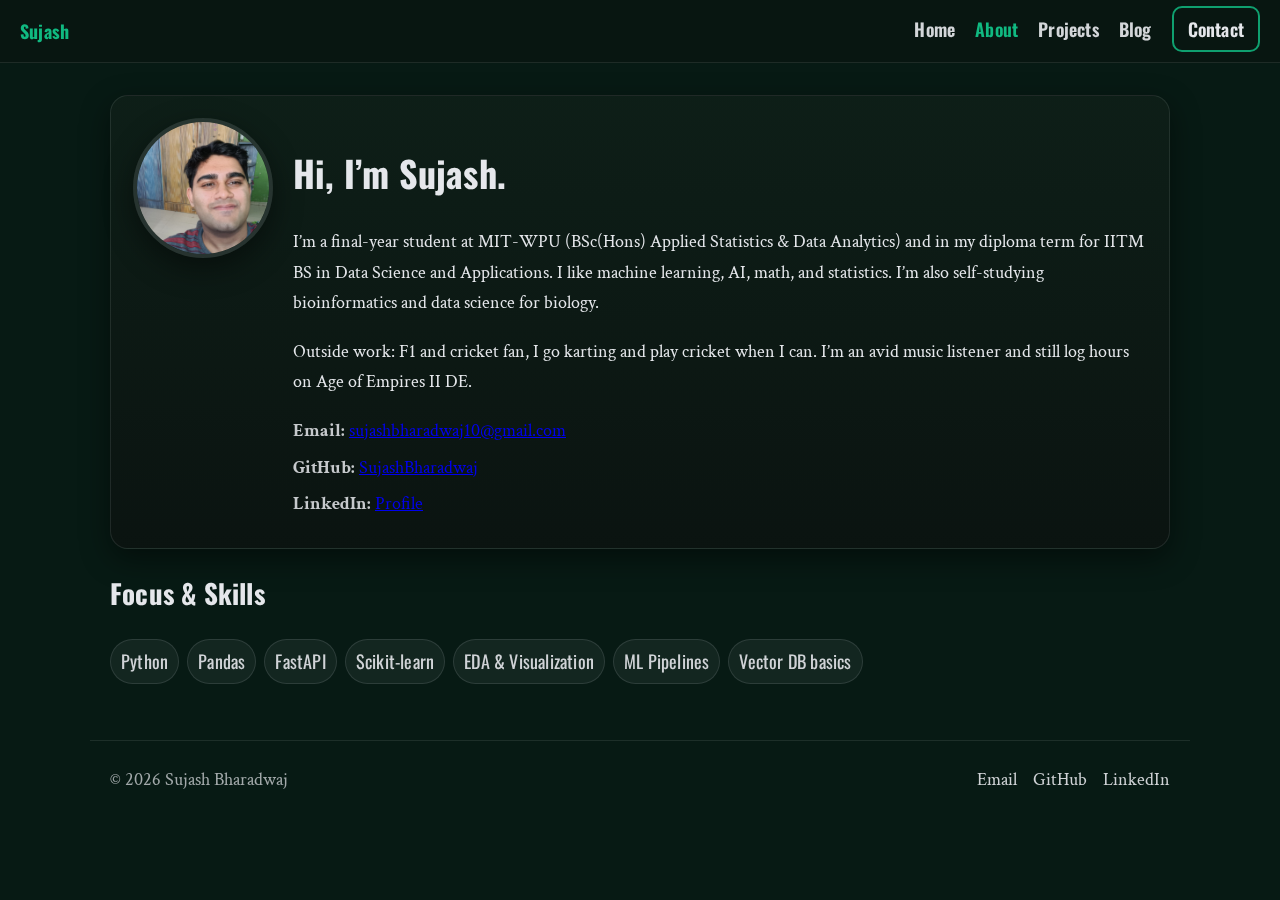
<file: streamlit_portfolio/about_static/index.html>
<!doctype html>
<html lang="en">
<head>
  <meta charset="utf-8" />
  <meta name="viewport" content="width=device-width,initial-scale=1" />
  <title>About - Sujash Bharadwaj</title>
  <link href="https://fonts.googleapis.com/css2?family=Inter:wght@400;600;800&display=swap" rel="stylesheet">
  <link rel="stylesheet" href="../assets/css/style.css" />
</head>
<body>
  <header class="site-header">
  <a class="logo" href="../homepage.html">Sujash</a>
  <nav class="nav">
  <a href="../homepage.html">Home</a>
  <a class="active" href="../about/">About</a>
  <a href="../projects/">Projects</a>
  <a href="../blog/">Blog</a>
  <a class="cta" href="mailto:sujashbharadwaj10@gmail.com">Contact</a>
</nav>
  </header>

  <main class="about">
    <div class="about-card">
      <img class="avatar" src="../assets/img/profile.png" alt="Sujash headshot" />
      <div>
        <h1>Hi, I’m Sujash.</h1>
        <p>
          I’m a final-year student at MIT-WPU (BSc(Hons) Applied Statistics & Data Analytics) and in my diploma term
          for IITM BS in Data Science and Applications. I like machine learning, AI, math, and statistics.
          I’m also self-studying bioinformatics and data science for biology.
        </p>
        <p>
          Outside work: F1 and cricket fan, I go karting and play cricket when I can.
          I’m an avid music listener and still log hours on Age of Empires II DE.
        </p>
        <ul class="quick">
          <li><strong>Email:</strong> <a href="mailto:sujashbharadwaj10@gmail.com">sujashbharadwaj10@gmail.com</a></li>
          <li><strong>GitHub:</strong> <a href="https://github.com/SujashBharadwaj" target="_blank" rel="noopener">SujashBharadwaj</a></li>
          <li><strong>LinkedIn:</strong> <a href="https://www.linkedin.com/in/sujash-bharadwaj-14752827a/" target="_blank" rel="noopener">Profile</a></li>
        </ul>
      </div>
    </div>

    <section>
      <h2>Focus & Skills</h2>
      <div class="pill-row">
        <span class="pill">Python</span><span class="pill">Pandas</span><span class="pill">FastAPI</span>
        <span class="pill">Scikit-learn</span><span class="pill">EDA & Visualization</span>
        <span class="pill">ML Pipelines</span><span class="pill">Vector DB basics</span>
      </div>
    </section>
  </main>

  <footer class="site-footer">
    <div>© <span id="y"></span> Sujash Bharadwaj</div>
    <div class="links">
      <a href="mailto:sujashbharadwaj10@gmail.com">Email</a>
      <a href="https://github.com/SujashBharadwaj" target="_blank" rel="noopener">GitHub</a>
      <a href="https://www.linkedin.com/in/sujash-bharadwaj-14752827a/" target="_blank" rel="noopener">LinkedIn</a>
    </div>
  </footer>

  <script src="../assets/js/main.js"></script>
</body>
</html>
</file>
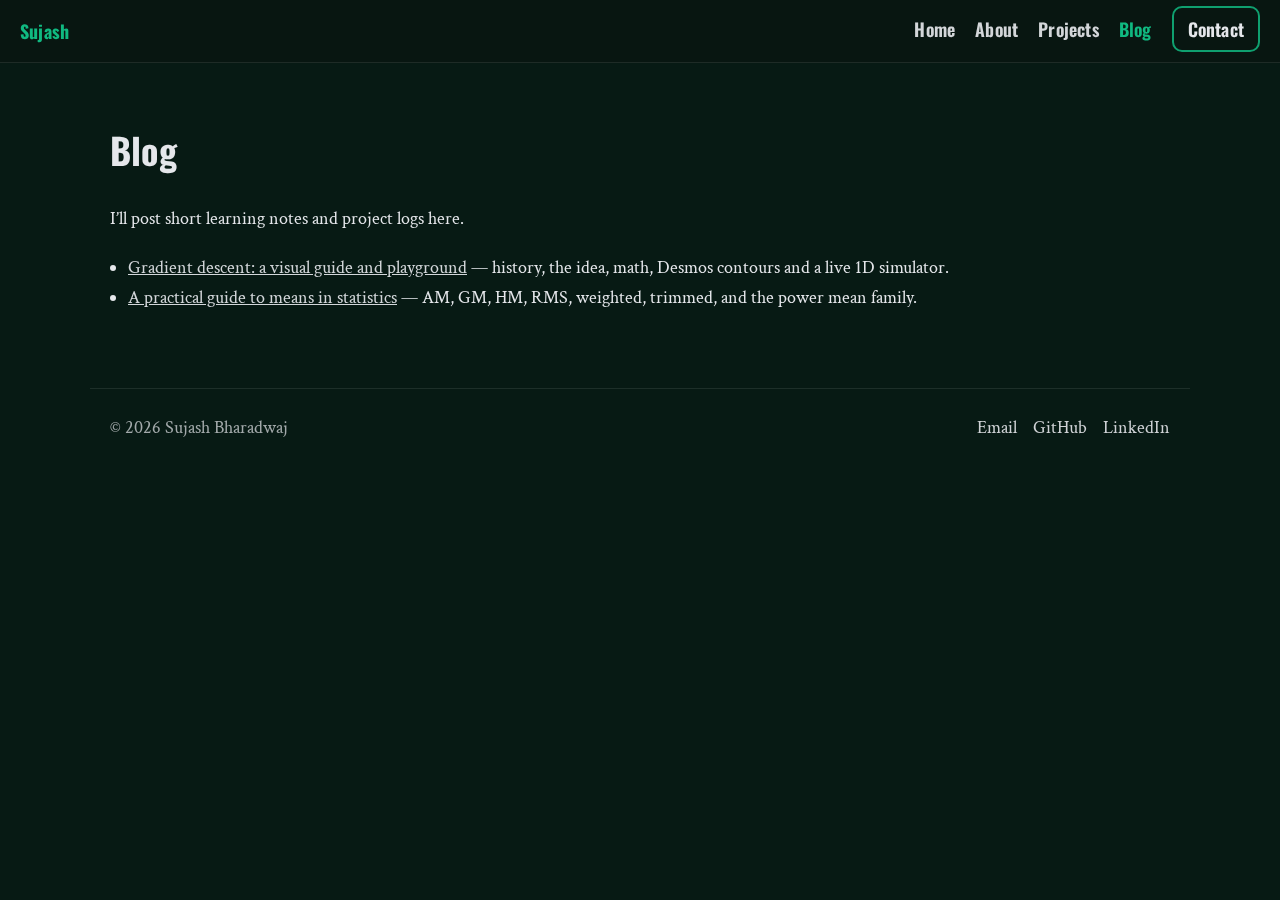
<file: streamlit_portfolio/blog_static/index.html>
<!doctype html>
<html lang="en">
<head>
  <meta charset="utf-8" />
  <meta name="viewport" content="width=device-width,initial-scale=1" />
  <title>Blog — Sujash</title>
  <link href="https://fonts.googleapis.com/css2?family=Inter:wght@400;600;800&display=swap" rel="stylesheet">
  <link rel="stylesheet" href="../assets/css/style.css" />
</head>
<body>
  <header class="site-header">
    <a class="logo" href="../homepage.html">Sujash</a>
    <nav class="nav">
      <a href="../homepage.html">Home</a>
      <a href="../about/">About</a>
      <a href="../projects/">Projects</a>
      <a class="active" href="../blog/">Blog</a>
      <a class="cta" href="mailto:sujashbharadwaj10@gmail.com">Contact</a>
    </nav>
  </header>

  <main class="blog">
    <h1>Blog</h1>
    <p>I’ll post short learning notes and project logs here.</p>
    <ul class="post-list">
      <li>
        <a href="gradient-descent.html">Gradient descent: a visual guide and playground</a>
        — history, the idea, math, Desmos contours and a live 1D simulator.
      </li>
      <li>
        <a href="means-guide.html">A practical guide to means in statistics</a>
        — AM, GM, HM, RMS, weighted, trimmed, and the power mean family.
      </li>
    </ul>
  </main>

  <footer class="site-footer">
    <div>© <span id="y"></span> Sujash Bharadwaj</div>
    <div class="links">
      <a href="mailto:sujashbharadwaj10@gmail.com">Email</a>
      <a href="https://github.com/SujashBharadwaj" target="_blank" rel="noopener">GitHub</a>
      <a href="https://www.linkedin.com/in/sujash-bharadwaj-14752827a/" target="_blank" rel="noopener">LinkedIn</a>
    </div>
  </footer>

  <script src="../assets/js/main.js"></script>
</body>
</html>
</file>
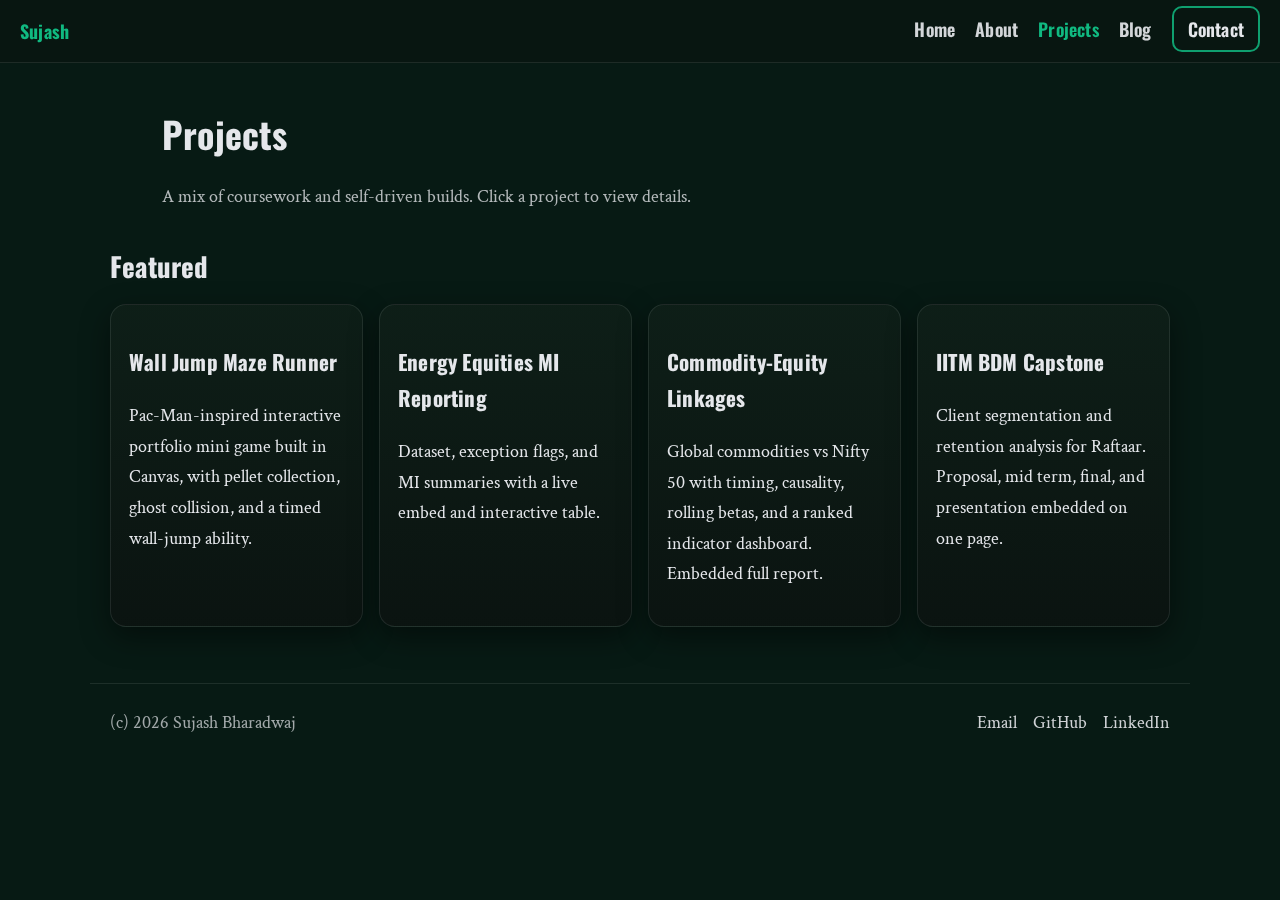
<file: streamlit_portfolio/projects_static/index.html>
<!doctype html>
<html lang="en">
<head>
  <meta charset="utf-8" />
  <meta name="viewport" content="width=device-width,initial-scale=1" />
  <title>Projects - Sujash</title>
  <link href="https://fonts.googleapis.com/css2?family=Inter:wght@400;600;800&display=swap" rel="stylesheet">
  <link rel="stylesheet" href="../assets/css/style.css" />
  <style>
    .projects-hero{max-width:980px;margin:0 auto;padding:8px 12px}
    .projects-hero h1{margin:0}
  </style>
</head>
<body>
  <header class="site-header">
    <a class="logo" href="../homepage.html">Sujash</a>
    <nav class="nav">
      <a href="../homepage.html">Home</a>
      <a href="../about/">About</a>
      <a class="active" href="./">Projects</a>
      <a href="../blog/">Blog</a>
      <a class="cta" href="mailto:sujashbharadwaj10@gmail.com">Contact</a>
    </nav>
  </header>

  <main>
    <section class="projects-hero">
      <h1>Projects</h1>
      <p class="lede">A mix of coursework and self-driven builds. Click a project to view details.</p>
    </section>

    <section class="tiles">
      <h2>Featured</h2>
      <div class="grid">
        <!-- Wall Jump Maze -->
        <a class="tile link" href="wall-jump-maze/">
          <h3>Wall Jump Maze Runner</h3>
          <p>Pac-Man-inspired interactive portfolio mini game built in Canvas, with pellet collection, ghost collision, and a timed wall-jump ability.</p>
        </a>
        <!-- Energy-Equity ------------>
        <a class="tile link" href="EnergyEquitiesMI/">
          <h3>Energy Equities MI Reporting</h3>
          <p>Dataset, exception flags, and MI summaries with a live embed and interactive table.</p>
        </a>
        <!-- Commodity-Equity Linkages -->
        <a class="tile link" href="commodity-equity-linkages/">
          <h3>Commodity-Equity Linkages</h3>
          <p>Global commodities vs Nifty 50 with timing, causality, rolling betas, and a ranked indicator dashboard. Embedded full report.</p>
        </a>
        <!-- IITM BDM Capstone -->
        <a class="tile link" href="BDMcapstone/">
          <h3>IITM BDM Capstone</h3>
          <p>Client segmentation and retention analysis for Raftaar. Proposal, mid term, final, and presentation embedded on one page.</p>
        </a>

        <!-- Add more projects later by duplicating a card like this -->
        <!--
        <a class="tile link" href="YourNextProject/">
          <h3>Your Next Project</h3>
          <p>One-line what it is and what you did.</p>
        </a>
        -->
      </div>
    </section>
  </main>

  <footer class="site-footer">
    <div>(c) <span id="y"></span> Sujash Bharadwaj</div>
    <div class="links">
      <a href="mailto:sujashbharadwaj10@gmail.com">Email</a>
      <a href="https://github.com/SujashBharadwaj" target="_blank" rel="noopener">GitHub</a>
      <a href="https://www.linkedin.com/in/sujash-bharadwaj-14752827a/" target="_blank" rel="noopener">LinkedIn</a>
    </div>
  </footer>

  <script src="../assets/js/main.js"></script>
</body>
</html>
</file>
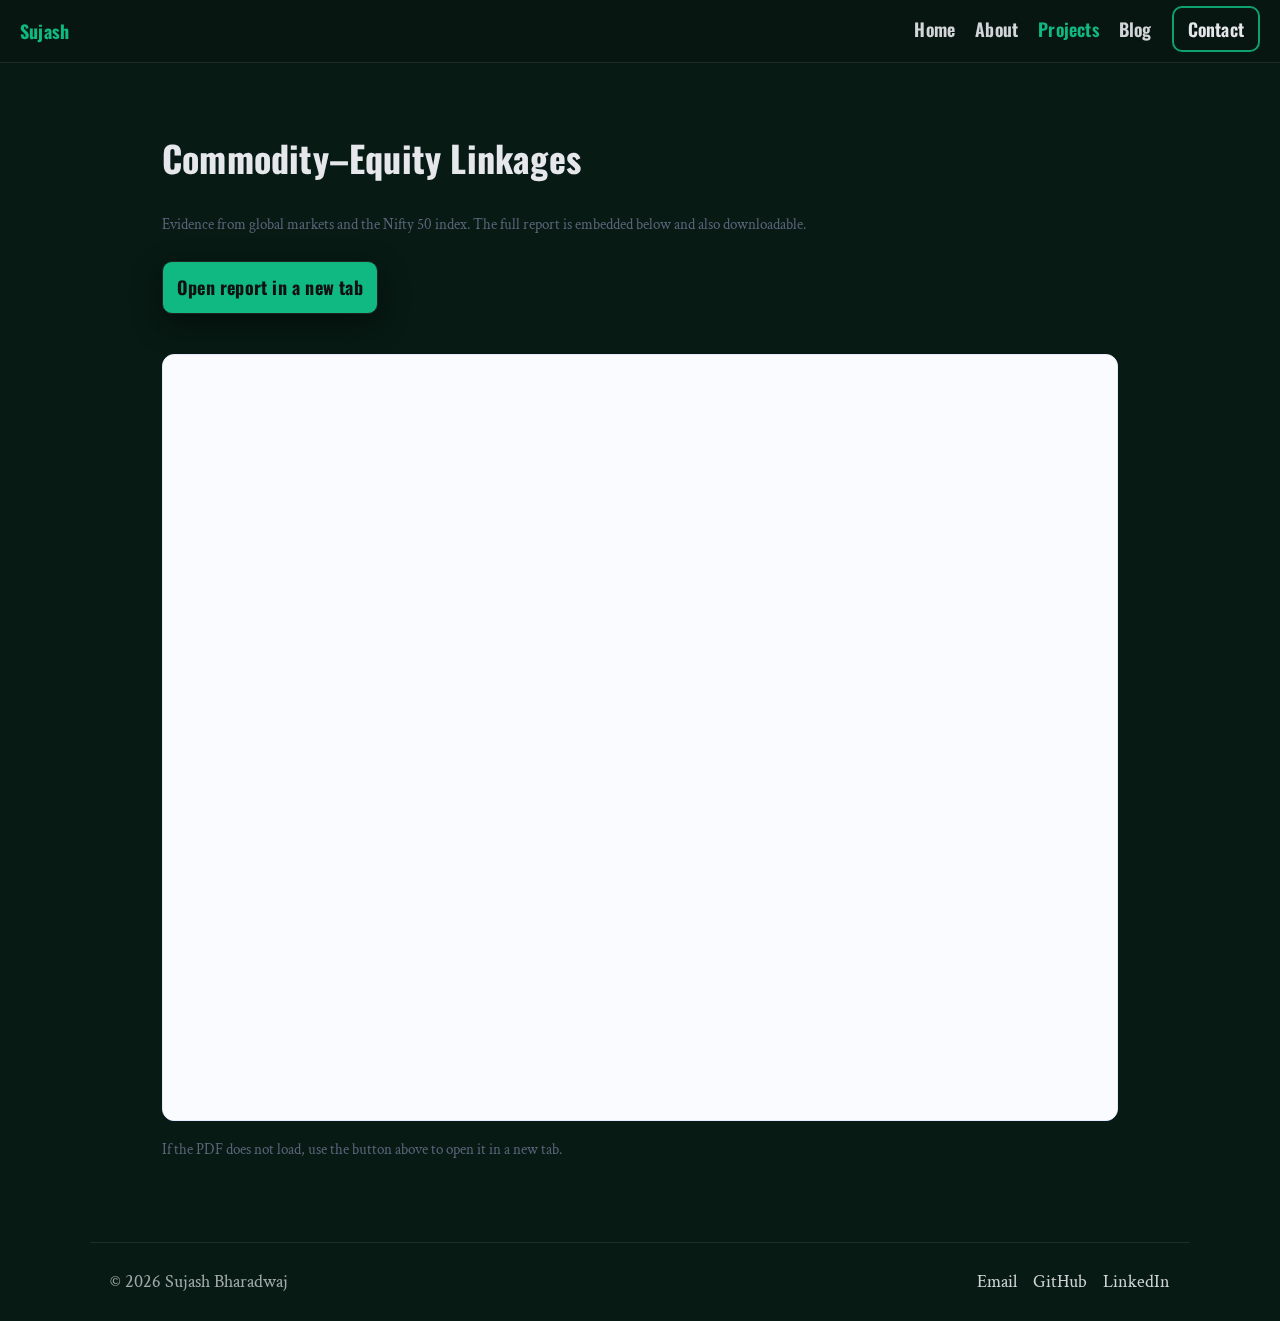
<file: streamlit_portfolio/projects_static/commodity-equity-linkages/index.html>
<!doctype html>
<html lang="en">
<head>
  <meta charset="utf-8" />
  <meta name="viewport" content="width=device-width,initial-scale=1" />
  <title>Commodity–Equity Linkages — Project</title>
  <link href="https://fonts.googleapis.com/css2?family=Inter:wght@400;600;800&display=swap" rel="stylesheet">
  <link rel="stylesheet" href="../../assets/css/style.css" />
  <style>
    .wrap{max-width:980px;margin:0 auto;padding:8px 12px}
    .soft{color:#5b647a;font-size:.95rem}
    .viewer-wrap{margin:16px 0;background:#fff;border:1px solid #e6e9ff;border-radius:12px;overflow:hidden}
    .viewer{width:100%;height:min(85vh,1000px);border:0;display:block;background:#fafbff}
    .btn{display:inline-block;padding:10px 14px;border:1px solid #222;border-radius:10px;text-decoration:none;color:#111;margin:8px 0}
  </style>
</head>
<body>
  <header class="site-header">
    <a class="logo" href="../../homepage.html">Sujash</a>
    <nav class="nav">
      <a href="../../homepage.html">Home</a>
      <a href="../../about/">About</a>
      <a class="active" href="../">Projects</a>
      <a href="../../blog/">Blog</a>
      <a class="cta" href="mailto:sujashbharadwaj10@gmail.com">Contact</a>
    </nav>
  </header>

  <main>
    <section class="wrap">
      <h1>Commodity–Equity Linkages</h1>
      <p class="soft">Evidence from global markets and the Nifty 50 index. The full report is embedded below and also downloadable.</p>
      <a class="btn" href="final_report.pdf" target="_blank" rel="noopener">Open report in a new tab</a>
    </section>

    <section class="wrap">
      <div class="viewer-wrap">
        <!-- PDF lives in the same folder -->
        <iframe class="viewer" src="final_report.pdf#view=FitH&toolbar=1" title="Commodity–Equity report PDF"></iframe>
      </div>
      <p class="soft">If the PDF does not load, use the button above to open it in a new tab.</p>
    </section>
  </main>

  <footer class="site-footer">
    <div>© <span id="y"></span> Sujash Bharadwaj</div>
    <div class="links">
      <a href="mailto:sujashbharadwaj10@gmail.com">Email</a>
      <a href="https://github.com/SujashBharadwaj" target="_blank" rel="noopener">GitHub</a>
      <a href="https://www.linkedin.com/in/sujash-bharadwaj-14752827a/" target="_blank" rel="noopener">LinkedIn</a>
    </div>
  </footer>

  <script src="../../assets/js/main.js"></script>
</body>
</html>
</file>
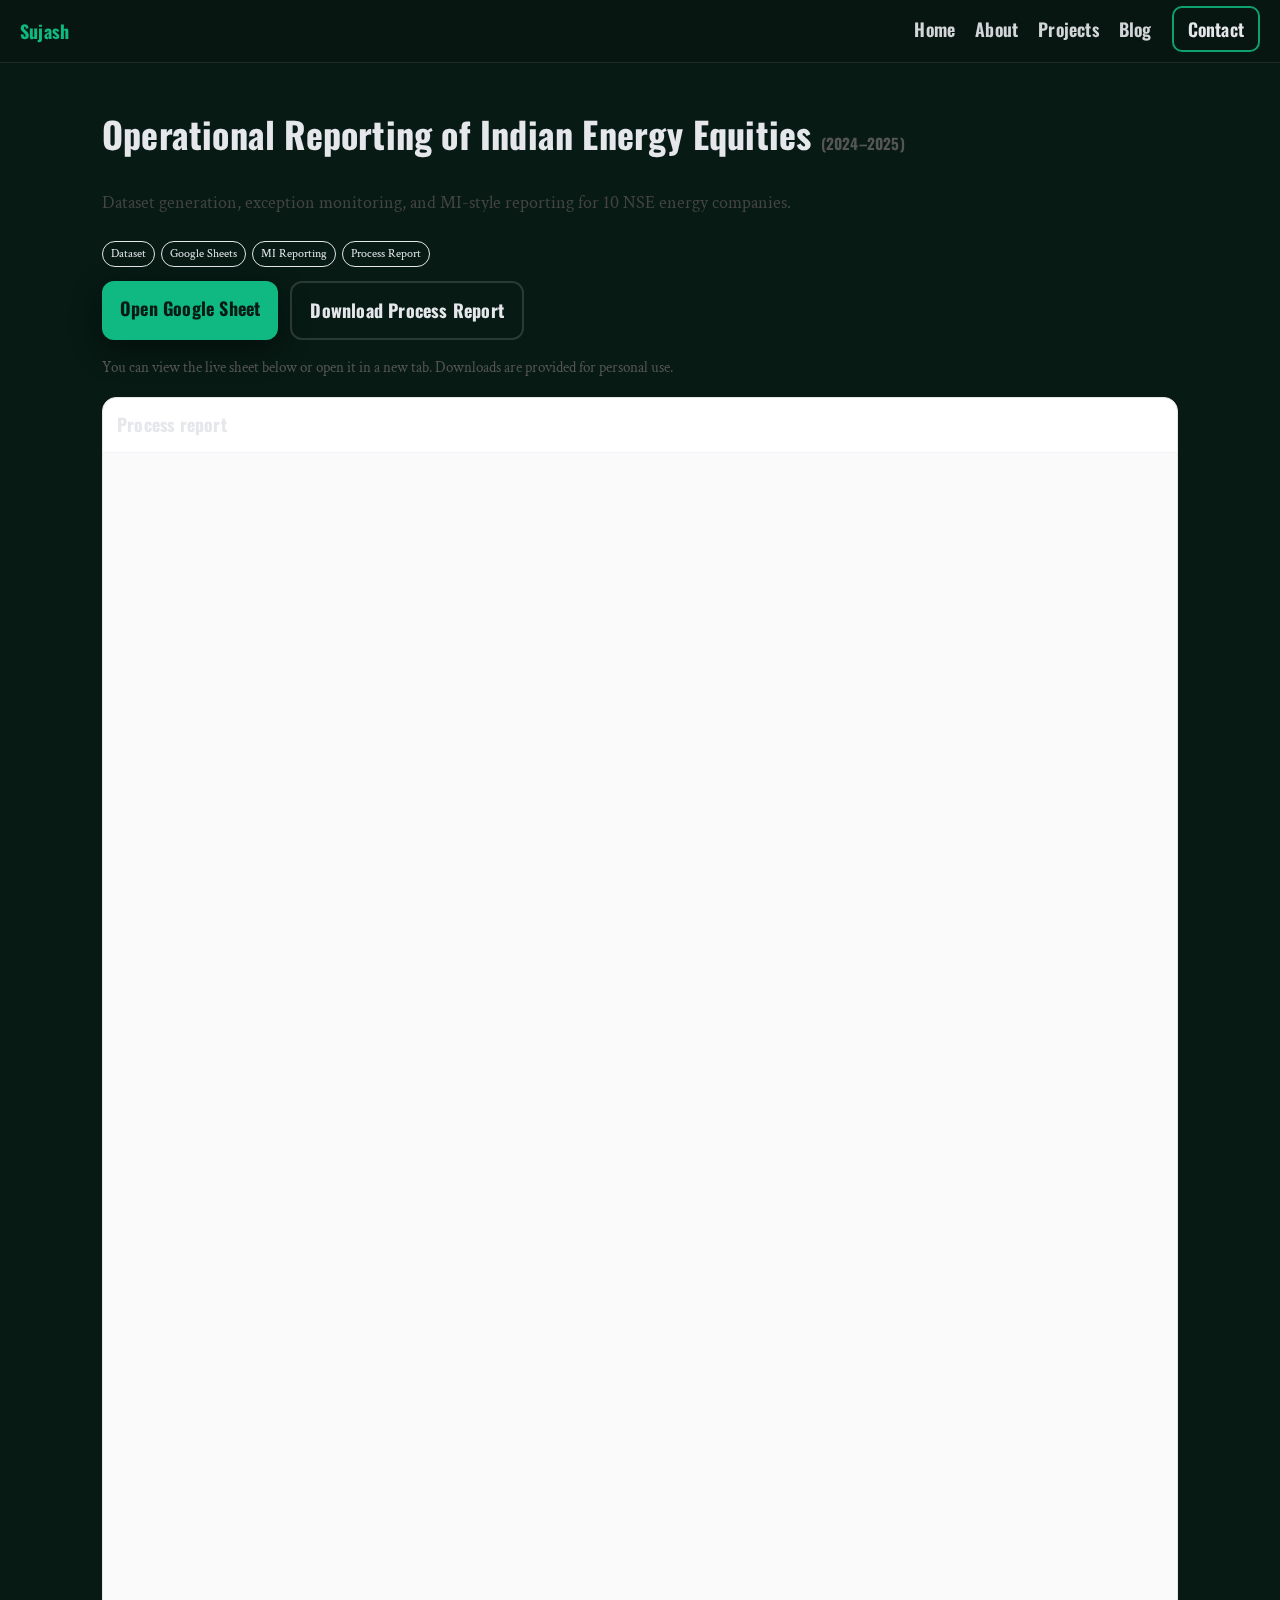
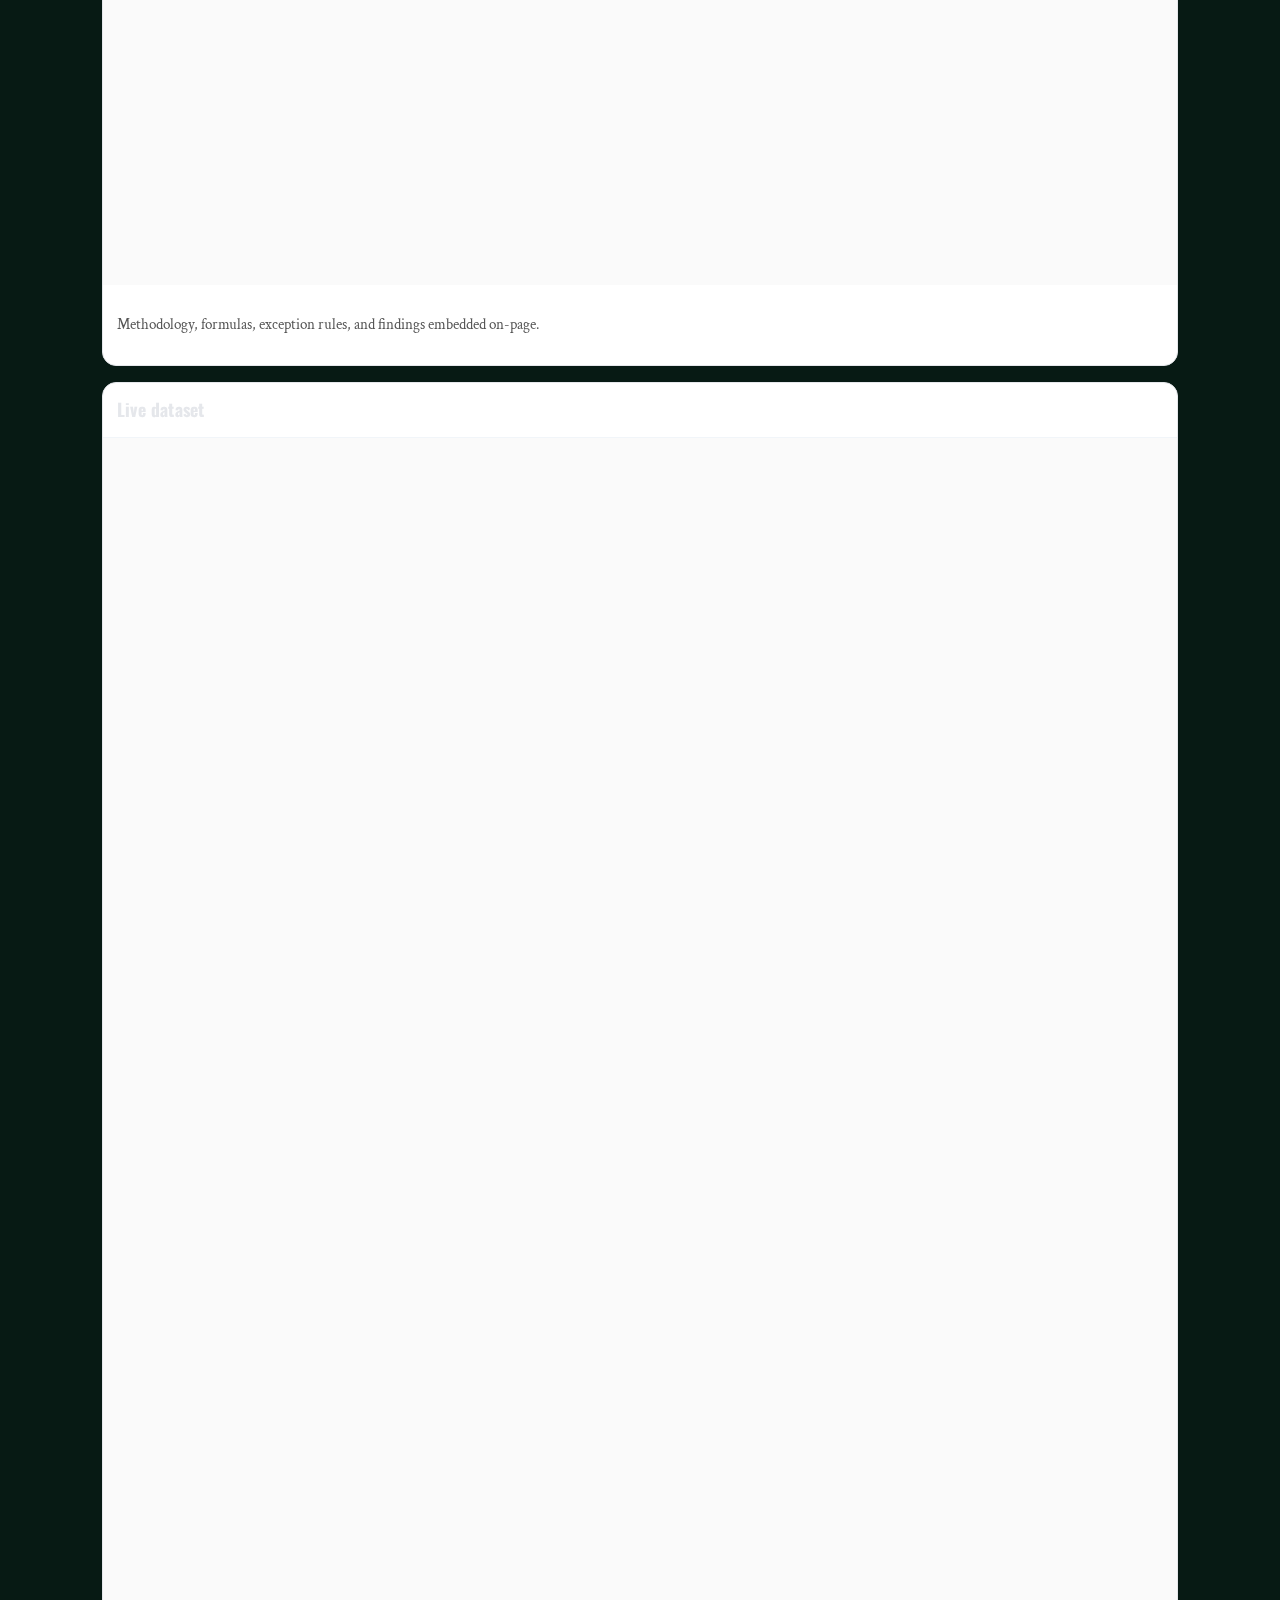
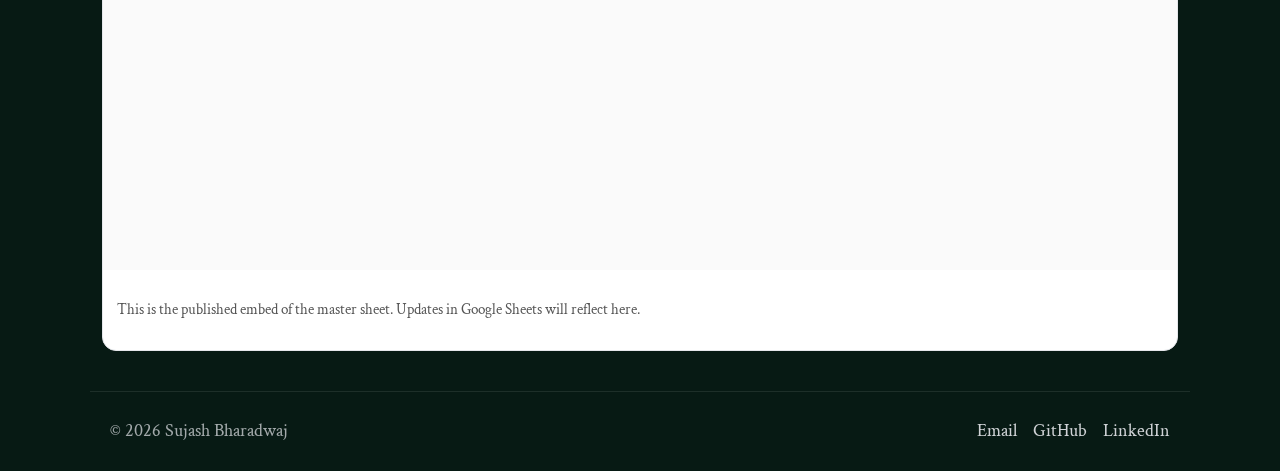
<file: streamlit_portfolio/projects_static/EnergyEquitiesMI/index.html>
<!doctype html>
<html lang="en">
<head>
  <meta charset="utf-8" />
  <meta name="viewport" content="width=device-width,initial-scale=1" />
  <title>Energy Equities MI Reporting (2024–2025) - Sujash</title>
  <link href="https://fonts.googleapis.com/css2?family=Inter:wght@400;600;800&display=swap" rel="stylesheet">
  <link rel="stylesheet" href="../../assets/css/style.css" />
  <style>
    .page{max-width:1100px;margin:0 auto;padding:16px 12px}
    .lede{color:#444;margin-top:8px}
    .btnrow{display:flex;gap:12px;flex-wrap:wrap;margin:14px 0}
    .note{color:#555;font-size:.95rem}
    .card{border:1px solid #e5e7eb;border-radius:14px;overflow:hidden;background:#fff;margin-top:16px}
    .card h2{font-size:1.1rem;margin:0;padding:12px 14px;border-bottom:1px solid #f1f5f9}
    .card .body{padding:12px 14px}
    .embed{position:relative;aspect-ratio:3/4;background:#fafafa}
    .embed iframe{position:absolute;inset:0;width:100%;height:100%;border:0}
    .tags .tag{display:inline-block;padding:2px 8px;border:1px solid #e5e7eb;border-radius:999px;font-size:12px;margin-right:6px}
  </style>
</head>
<body>
  <header class="site-header">
    <a class="logo" href="../../homepage.html">Sujash</a>
    <nav class="nav">
      <a href="../../homepage.html">Home</a>
      <a href="../../about/">About</a>
      <a href="../">Projects</a>
      <a href="../../blog/">Blog</a>
      <a class="cta" href="mailto:sujashbharadwaj10@gmail.com">Contact</a>
    </nav>
  </header>

  <main class="page">
    <h1>Operational Reporting of Indian Energy Equities <span class="note">(2024–2025)</span></h1>
    <p class="lede">Dataset generation, exception monitoring, and MI-style reporting for 10 NSE energy companies.</p>
    <div class="tags">
      <span class="tag">Dataset</span><span class="tag">Google Sheets</span><span class="tag">MI Reporting</span><span class="tag">Process Report</span>
    </div>

    <!-- top buttons -->
    <div class="btnrow">
      <!-- opens the actual Google Sheet in a new tab -->
      <a class="btn" href="https://docs.google.com/spreadsheets/d/1M6gXq5Dq1Al95RO6OqCx3ZyLTTeW2uLR7vi1UGiqBWk/edit?usp=sharing" target="_blank" rel="noopener">Open Google Sheet</a>
      <!-- optional: keep a CSV download if you want -->
      <!-- <a class="btn ghost" href="./data/master.csv" download>Download CSV</a> -->
      <a class="btn ghost" href="./Process_Report.pdf" download>Download Process Report</a>
    </div>
    <p class="note">You can view the live sheet below or open it in a new tab. Downloads are provided for personal use.</p>

    <!-- card 1: process report embedded -->
    <section class="card">
      <h2>Process report</h2>
      <div class="embed">
        <iframe src="./Process_Report.pdf" title="Process Report PDF"></iframe>
      </div>
      <div class="body">
        <p class="note">Methodology, formulas, exception rules, and findings embedded on-page.</p>
      </div>
    </section>

    <!-- card 2: live dataset embedded -->
    <section class="card">
      <h2>Live dataset</h2>
      <div class="embed">
        <!-- use the Publish to web → Embed URL, not the edit URL -->
        <iframe src="https://docs.google.com/spreadsheets/d/1M6gXq5Dq1Al95RO6OqCx3ZyLTTeW2uLR7vi1UGiqBWk/edit?usp=sharing" title="Live Google Sheet"></iframe>
      </div>
      <div class="body">
        <p class="note">This is the published embed of the master sheet. Updates in Google Sheets will reflect here.</p>
      </div>
    </section>
  </main>

  <footer class="site-footer">
    <div>© <span id="y"></span> Sujash Bharadwaj</div>
    <div class="links">
      <a href="mailto:sujashbharadwaj10@gmail.com">Email</a>
      <a href="https://github.com/SujashBharadwaj" target="_blank" rel="noopener">GitHub</a>
      <a href="https://www.linkedin.com/in/sujash-bharadwaj-14752827a/" target="_blank" rel="noopener">LinkedIn</a>
    </div>
  </footer>

  <script>document.getElementById('y').textContent = new Date().getFullYear();</script>
</body>
</html>
</file>
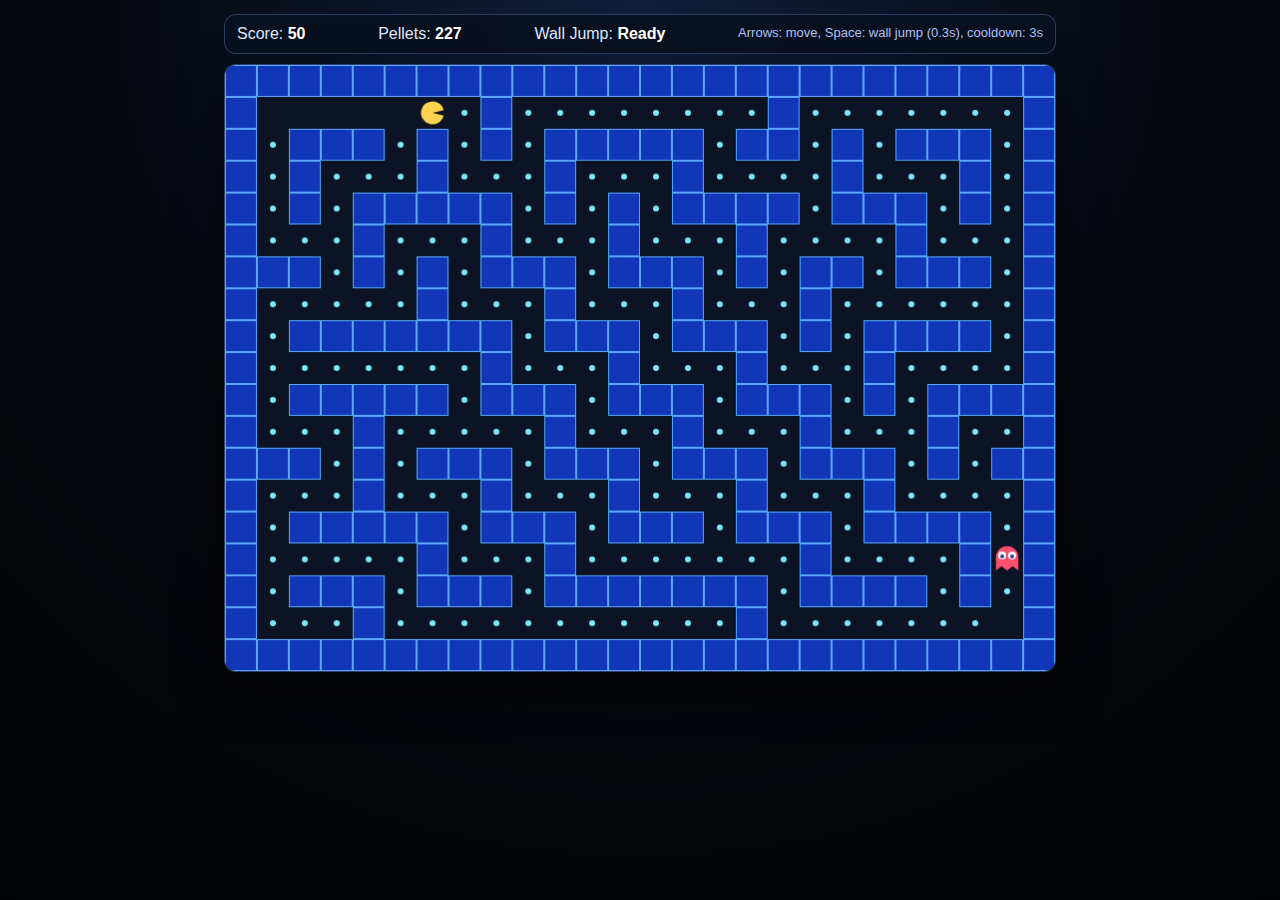
<file: streamlit_portfolio/projects_static/wall-jump-maze/index.html>
﻿<!doctype html>
<html lang="en">
<head>
  <meta charset="utf-8" />
  <meta name="viewport" content="width=device-width, initial-scale=1" />
  <title>Wall Jump Maze Runner</title>
  <style>
    :root {
      --bg: #05070d;
      --panel: #0a1020;
      --wall: #1236b8;
      --wall-edge: #5aa8ff;
      --path: #0b1324;
      --pellet: #7ee8ff;
      --player: #ffd34d;
      --ghost: #ff4f6d;
      --text: #dce8ff;
      --ok: #3ad184;
      --warn: #ffcd57;
    }

    * { box-sizing: border-box; }
    html, body {
      margin: 0;
      background: radial-gradient(circle at top, #101f3d 0%, var(--bg) 50%, #020306 100%);
      color: var(--text);
      font-family: Segoe UI, Tahoma, sans-serif;
      height: 100%;
    }

    .wrap {
      max-width: 860px;
      margin: 0 auto;
      padding: 14px;
    }

    .hud {
      display: flex;
      justify-content: space-between;
      gap: 12px;
      padding: 10px 12px;
      background: rgba(10, 16, 32, 0.92);
      border: 1px solid rgba(120, 170, 255, 0.3);
      border-radius: 12px;
      margin-bottom: 10px;
      flex-wrap: wrap;
    }

    .hud strong { color: #ffffff; }
    .hint { color: #adc2f3; font-size: 13px; }
    .status-ok { color: var(--ok); }
    .status-warn { color: var(--warn); }
    .status-bad { color: var(--ghost); }

    canvas {
      display: block;
      width: 100%;
      max-width: 832px;
      aspect-ratio: 26 / 19;
      margin: 0 auto;
      border-radius: 12px;
      border: 1px solid rgba(120, 170, 255, 0.35);
      box-shadow: 0 16px 45px rgba(0, 0, 0, 0.5);
      background: #050915;
    }

    .message {
      text-align: center;
      margin-top: 8px;
      min-height: 24px;
      font-weight: 600;
    }
  </style>
</head>
<body>
  <div class="wrap">
    <div class="hud">
      <div>Score: <strong id="score">0</strong></div>
      <div>Pellets: <strong id="pellets">0</strong></div>
      <div>Wall Jump: <strong id="jumpState" class="status-ok">Ready</strong></div>
      <div class="hint">Arrows: move, Space: wall jump (0.3s), cooldown: 3s</div>
    </div>
    <canvas id="game" width="832" height="608" aria-label="Wall Jump Maze game canvas"></canvas>
    <div id="message" class="message"></div>
  </div>

  <script>
    const TILE = 32;
    const PLAYER_STEP_MS = 120;
    const GHOST_STEP_MS = 170;
    const JUMP_DURATION_MS = 300;
    const JUMP_COOLDOWN_MS = 3000;

    const mapTemplate = [
      [1,1,1,1,1,1,1,1,1,1,1,1,1,1,1,1,1,1,1,1,1,1,1,1,1,1],
      [1,2,2,2,2,2,2,2,1,2,2,2,2,2,2,2,2,1,2,2,2,2,2,2,2,1],
      [1,2,1,1,1,2,1,2,1,2,1,1,1,1,1,2,1,1,2,1,2,1,1,1,2,1],
      [1,2,1,2,2,2,1,2,2,2,1,2,2,2,1,2,2,2,2,1,2,2,2,1,2,1],
      [1,2,1,2,1,1,1,1,1,2,1,2,1,2,1,1,1,1,2,1,1,1,2,1,2,1],
      [1,2,2,2,1,2,2,2,1,2,2,2,1,2,2,2,1,2,2,2,2,1,2,2,2,1],
      [1,1,1,2,1,2,1,2,1,1,1,2,1,1,1,2,1,2,1,1,2,1,1,1,2,1],
      [1,2,2,2,2,2,1,2,2,2,1,2,2,2,1,2,2,2,1,2,2,2,2,2,2,1],
      [1,2,1,1,1,1,1,1,1,2,1,1,1,2,1,1,1,2,1,2,1,1,1,1,2,1],
      [1,2,2,2,2,2,2,2,1,2,2,2,1,2,2,2,1,2,2,2,1,2,2,2,2,1],
      [1,2,1,1,1,1,1,2,1,1,1,2,1,1,1,2,1,1,1,2,1,2,1,1,1,1],
      [1,2,2,2,1,2,2,2,2,2,1,2,2,2,1,2,2,2,1,2,2,2,1,2,2,1],
      [1,1,1,2,1,2,1,1,1,2,1,1,1,2,1,1,1,2,1,1,1,2,1,2,1,1],
      [1,2,2,2,1,2,2,2,1,2,2,2,1,2,2,2,1,2,2,2,1,2,2,2,2,1],
      [1,2,1,1,1,1,1,2,1,1,1,2,1,1,1,2,1,1,1,2,1,1,1,1,2,1],
      [1,2,2,2,2,2,1,2,2,2,1,2,2,2,2,2,2,2,1,2,2,2,2,1,2,1],
      [1,2,1,1,1,2,1,1,1,2,1,1,1,1,1,1,1,2,1,1,1,1,2,1,2,1],
      [1,2,2,2,1,2,2,2,2,2,2,2,2,2,2,2,1,2,2,2,2,2,2,2,2,1],
      [1,1,1,1,1,1,1,1,1,1,1,1,1,1,1,1,1,1,1,1,1,1,1,1,1,1]
    ];

    const DIRS = {
      ArrowUp: { x: 0, y: -1 },
      ArrowDown: { x: 0, y: 1 },
      ArrowLeft: { x: -1, y: 0 },
      ArrowRight: { x: 1, y: 0 }
    };

    const canvas = document.getElementById('game');
    const ctx = canvas.getContext('2d');
    const scoreEl = document.getElementById('score');
    const pelletsEl = document.getElementById('pellets');
    const jumpStateEl = document.getElementById('jumpState');
    const messageEl = document.getElementById('message');

    let map = [];
    let pelletCount = 0;
    let score = 0;
    let gameOver = false;
    let win = false;

    const player = {
      x: 1,
      y: 1,
      dir: 'ArrowRight',
      nextDir: 'ArrowRight',
      jumpUntil: 0,
      jumpCooldownUntil: 0,
      moveAcc: 0
    };

    const ghost = {
      x: 24,
      y: 17,
      dir: 'ArrowLeft',
      moveAcc: 0
    };

    function cloneMap() {
      return mapTemplate.map(row => row.slice());
    }

    function resetGame() {
      map = cloneMap();
      score = 0;
      gameOver = false;
      win = false;
      player.x = 1;
      player.y = 1;
      player.dir = 'ArrowRight';
      player.nextDir = 'ArrowRight';
      player.jumpUntil = 0;
      player.jumpCooldownUntil = 0;
      player.moveAcc = 0;
      ghost.x = 24;
      ghost.y = 17;
      ghost.dir = 'ArrowLeft';
      ghost.moveAcc = 0;

      if (map[player.y][player.x] === 2) {
        map[player.y][player.x] = 0;
      }
      if (map[ghost.y][ghost.x] === 2) {
        map[ghost.y][ghost.x] = 0;
      }

      pelletCount = countPellets();
      updateHud(0);
      messageEl.textContent = '';
    }

    function countPellets() {
      let count = 0;
      for (const row of map) {
        for (const cell of row) {
          if (cell === 2) count += 1;
        }
      }
      return count;
    }

    function withinBounds(x, y) {
      return y >= 0 && y < map.length && x >= 0 && x < map[0].length;
    }

    function canMove(x, y, dir, canPhaseWalls) {
      const d = DIRS[dir];
      const nx = x + d.x;
      const ny = y + d.y;
      if (!withinBounds(nx, ny)) return false;
      if (canPhaseWalls) return true;
      return map[ny][nx] !== 1;
    }

    function tryMove(entity, dir, canPhaseWalls) {
      if (!canMove(entity.x, entity.y, dir, canPhaseWalls)) return false;
      entity.x += DIRS[dir].x;
      entity.y += DIRS[dir].y;
      entity.dir = dir;
      return true;
    }

    function collectPellet() {
      if (map[player.y][player.x] === 2) {
        map[player.y][player.x] = 0;
        score += 10;
        pelletCount -= 1;
        if (pelletCount <= 0) {
          win = true;
          messageEl.textContent = 'You cleared the maze. Press Enter to play again.';
        }
      }
    }

    function ghostDirectionChoices() {
      const valid = [];
      for (const dir of Object.keys(DIRS)) {
        if (canMove(ghost.x, ghost.y, dir, false)) valid.push(dir);
      }
      return valid;
    }

    function chooseGhostDirection() {
      const valid = ghostDirectionChoices();
      if (valid.length === 0) return ghost.dir;

      const chase = Math.random() < 0.7;
      if (!chase) {
        return valid[Math.floor(Math.random() * valid.length)];
      }

      let bestDir = valid[0];
      let bestDist = Number.POSITIVE_INFINITY;
      for (const dir of valid) {
        const nx = ghost.x + DIRS[dir].x;
        const ny = ghost.y + DIRS[dir].y;
        const dist = Math.abs(player.x - nx) + Math.abs(player.y - ny);
        if (dist < bestDist) {
          bestDist = dist;
          bestDir = dir;
        }
      }
      return bestDir;
    }

    function checkCollision() {
      if (player.x === ghost.x && player.y === ghost.y) {
        gameOver = true;
        messageEl.textContent = 'Ghost caught you. Press Enter to restart.';
      }
    }

    function updateHud(now) {
      scoreEl.textContent = String(score);
      pelletsEl.textContent = String(pelletCount);

      if (now < player.jumpUntil) {
        jumpStateEl.textContent = 'ACTIVE';
        jumpStateEl.className = 'status-warn';
      } else if (now < player.jumpCooldownUntil) {
        const msLeft = Math.max(0, Math.ceil(player.jumpCooldownUntil - now));
        jumpStateEl.textContent = 'Cooldown ' + (msLeft / 1000).toFixed(1) + 's';
        jumpStateEl.className = 'status-bad';
      } else {
        jumpStateEl.textContent = 'Ready';
        jumpStateEl.className = 'status-ok';
      }
    }

    function updatePlayer(dt, now) {
      player.moveAcc += dt;
      if (player.moveAcc < PLAYER_STEP_MS) return;
      player.moveAcc -= PLAYER_STEP_MS;

      const jumpActive = now < player.jumpUntil;

      if (canMove(player.x, player.y, player.nextDir, jumpActive)) {
        tryMove(player, player.nextDir, jumpActive);
      } else {
        tryMove(player, player.dir, jumpActive);
      }

      collectPellet();
      checkCollision();
    }

    function updateGhost(dt) {
      ghost.moveAcc += dt;
      if (ghost.moveAcc < GHOST_STEP_MS) return;
      ghost.moveAcc -= GHOST_STEP_MS;

      const dir = chooseGhostDirection();
      tryMove(ghost, dir, false);
      checkCollision();
    }

    function drawMap() {
      for (let y = 0; y < map.length; y += 1) {
        for (let x = 0; x < map[0].length; x += 1) {
          const cell = map[y][x];
          const px = x * TILE;
          const py = y * TILE;

          if (cell === 1) {
            ctx.fillStyle = getComputedStyle(document.documentElement).getPropertyValue('--wall');
            ctx.fillRect(px, py, TILE, TILE);
            ctx.strokeStyle = getComputedStyle(document.documentElement).getPropertyValue('--wall-edge');
            ctx.lineWidth = 1;
            ctx.strokeRect(px + 0.5, py + 0.5, TILE - 1, TILE - 1);
          } else {
            ctx.fillStyle = getComputedStyle(document.documentElement).getPropertyValue('--path');
            ctx.fillRect(px, py, TILE, TILE);
            if (cell === 2) {
              ctx.fillStyle = getComputedStyle(document.documentElement).getPropertyValue('--pellet');
              ctx.beginPath();
              ctx.arc(px + TILE / 2, py + TILE / 2, 3, 0, Math.PI * 2);
              ctx.fill();
            }
          }
        }
      }
    }

    function drawPlayer(now) {
      const cx = player.x * TILE + TILE / 2;
      const cy = player.y * TILE + TILE / 2;
      const mouth = 0.23 + Math.abs(Math.sin(now / 110)) * 0.22;

      let angle = 0;
      if (player.dir === 'ArrowUp') angle = -Math.PI / 2;
      if (player.dir === 'ArrowDown') angle = Math.PI / 2;
      if (player.dir === 'ArrowLeft') angle = Math.PI;

      ctx.save();
      ctx.translate(cx, cy);
      ctx.rotate(angle);
      ctx.fillStyle = getComputedStyle(document.documentElement).getPropertyValue('--player');
      ctx.beginPath();
      ctx.moveTo(0, 0);
      ctx.arc(0, 0, TILE * 0.36, mouth, Math.PI * 2 - mouth);
      ctx.closePath();
      ctx.fill();
      ctx.restore();

      if (now < player.jumpUntil) {
        ctx.strokeStyle = 'rgba(126, 232, 255, 0.9)';
        ctx.lineWidth = 2;
        ctx.beginPath();
        ctx.arc(cx, cy, TILE * 0.42, 0, Math.PI * 2);
        ctx.stroke();
      }
    }

    function drawGhost() {
      const cx = ghost.x * TILE + TILE / 2;
      const cy = ghost.y * TILE + TILE / 2;
      const r = TILE * 0.35;

      ctx.fillStyle = getComputedStyle(document.documentElement).getPropertyValue('--ghost');
      ctx.beginPath();
      ctx.arc(cx, cy - 2, r, Math.PI, 0);
      ctx.lineTo(cx + r, cy + r);
      ctx.lineTo(cx + r * 0.5, cy + r * 0.6);
      ctx.lineTo(cx, cy + r);
      ctx.lineTo(cx - r * 0.5, cy + r * 0.6);
      ctx.lineTo(cx - r, cy + r);
      ctx.closePath();
      ctx.fill();

      ctx.fillStyle = '#f8f9ff';
      ctx.beginPath();
      ctx.arc(cx - 5, cy - 4, 4, 0, Math.PI * 2);
      ctx.arc(cx + 5, cy - 4, 4, 0, Math.PI * 2);
      ctx.fill();

      ctx.fillStyle = '#2a3f7f';
      ctx.beginPath();
      ctx.arc(cx - 5, cy - 3, 2, 0, Math.PI * 2);
      ctx.arc(cx + 5, cy - 3, 2, 0, Math.PI * 2);
      ctx.fill();
    }

    function draw(now) {
      ctx.clearRect(0, 0, canvas.width, canvas.height);
      drawMap();
      drawPlayer(now);
      drawGhost();
    }

    let last = performance.now();
    function loop(now) {
      const dt = Math.min(40, now - last);
      last = now;

      if (!gameOver && !win) {
        updatePlayer(dt, now);
        updateGhost(dt);
      }

      updateHud(now);
      draw(now);
      requestAnimationFrame(loop);
    }

    document.addEventListener('keydown', (event) => {
      if (event.key in DIRS) {
        player.nextDir = event.key;
        event.preventDefault();
        return;
      }

      if (event.code === 'Space') {
        const now = performance.now();
        if (!gameOver && !win && now >= player.jumpCooldownUntil) {
          player.jumpUntil = now + JUMP_DURATION_MS;
          player.jumpCooldownUntil = now + JUMP_COOLDOWN_MS;
        }
        event.preventDefault();
        return;
      }

      if (event.key === 'Enter' && (gameOver || win)) {
        resetGame();
      }
    });

    resetGame();
    requestAnimationFrame(loop);
  </script>
</body>
</html>
</file>
<file: streamlit_portfolio/assets/css/style.css>
/* styles.css (Forest + Lime + Crimson Text + Oswald) */

@import url('https://fonts.googleapis.com/css2?family=Crimson+Text:wght@400;600;700&family=Oswald:wght@400;600;700&display=swap');

:root{
  --bg:#071A14;
  --surface:#0B1411;
  --card:#0E1F18;
  --text:#E5E7EB;
  --muted:rgba(229,231,235,.78);
  --border:rgba(229,231,235,.10);
  --primary:#10B981;
  --primary-2:#34D399;
  --accent:#A3E635;
  --shadow:0 10px 30px rgba(0,0,0,.45);
  --shadow-2:0 18px 46px rgba(0,0,0,.55);
}

*{box-sizing:border-box}
html,body{margin:0;padding:0}
body{
  font-family:'Crimson Text', serif;
  color:var(--text);
  background:var(--bg);
  line-height:1.7;
  font-size:18px;
}

h1,h2,h3,h4,h5,h6,
.nav a, .btn, .pill, .logo{
  font-family:'Oswald', sans-serif;
  letter-spacing:.2px;
}

.site-header{
  position:sticky; top:0; z-index:10;
  display:flex; align-items:center; justify-content:space-between;
  padding:14px 20px;
  border-bottom:1px solid var(--border);
  background:rgba(11,20,17,.72);
  backdrop-filter:saturate(180%) blur(10px);
}

.logo{
  font-weight:800;
  text-decoration:none;
  color:var(--primary);
}

.nav a{
  margin-left:16px;
  text-decoration:none;
  color:rgba(229,231,235,.92);
  font-weight:600;
}
.nav a:hover{color:var(--accent)}
.nav .cta{
  padding:8px 14px;
  border:2px solid rgba(16,185,129,.85);
  border-radius:10px;
  color:var(--text);
}
.nav .cta:hover{
  border-color:var(--accent);
  color:var(--accent);
}
.nav .active{color:var(--primary)}

main{max-width:1100px; margin:0 auto; padding:32px 20px}

.hero{padding:64px 0}
.hero h1{font-size: clamp(28px, 4vw, 44px); margin:0 0 10px}
.accent{color:var(--accent)}
.lede{max-width:850px; color:var(--muted); font-family:'Crimson Text', serif}
.hero-actions{margin:22px 0 8px; display:flex; gap:12px; flex-wrap:wrap}

.btn{
  background:var(--primary);
  color:#071A14;
  padding:12px 18px;
  border-radius:12px;
  text-decoration:none;
  font-weight:800;
  box-shadow:var(--shadow);
  transition:transform .1s ease, background .15s ease, box-shadow .2s ease;
}
.btn:hover{
  transform:translateY(-1px);
  background:var(--primary-2);
  box-shadow:var(--shadow-2);
}
.btn.ghost{
  background:transparent;
  color:var(--text);
  border:2px solid rgba(229,231,235,.16);
  box-shadow:none;
}
.btn.ghost:hover{
  transform:translateY(-1px);
  border-color:rgba(163,230,53,.70);
  color:var(--accent);
}

.tiles h2{margin:6px 0 14px}
.grid{display:grid; gap:16px; grid-template-columns:repeat(auto-fit,minmax(240px,1fr))}

.tile{
  background:linear-gradient(180deg, rgba(14,31,24,.98), rgba(11,20,17,.98));
  border:1px solid var(--border);
  padding:18px;
  border-radius:16px;
  box-shadow:var(--shadow);
  transform:translateY(0);
  transition:transform .15s ease, box-shadow .2s ease, border-color .2s ease;
}
.tile:hover{
  transform:translateY(-4px);
  box-shadow:var(--shadow-2);
  border-color:rgba(163,230,53,.22);
}
.tile.link{display:block; color:inherit; text-decoration:none}

.about .about-card{
  display:grid; grid-template-columns:140px 1fr; gap:20px;
  background:linear-gradient(180deg, rgba(14,31,24,.98), rgba(11,20,17,.98));
  border:1px solid var(--border);
  padding:22px; border-radius:18px; box-shadow:var(--shadow);
  margin-bottom:22px;
}

.avatar{
  width:140px;height:140px;border-radius:50%;
  object-fit:cover;
  border:4px solid rgba(229,231,235,.12);
  box-shadow:var(--shadow);
}

.quick{list-style:none; padding:0; margin:12px 0 0}
.quick li{margin:6px 0; color:rgba(229,231,235,.86)}

.pill-row{display:flex; flex-wrap:wrap; gap:8px}
.pill{
  background:rgba(229,231,235,.06);
  border:1px solid rgba(229,231,235,.12);
  color:rgba(229,231,235,.90);
  padding:6px 10px; border-radius:999px;
}
.pill:hover{
  border-color:rgba(163,230,53,.25);
  color:var(--accent);
}

.blog .post-list{padding-left:18px}
.blog a{color:rgba(229,231,235,.92)}
.blog a:hover{color:var(--accent)}

.site-footer{
  border-top:1px solid var(--border);
  padding:24px 20px;
  display:flex; align-items:center; justify-content:space-between;
  max-width:1100px;
  margin:24px auto 0;
  color:rgba(229,231,235,.70);
}
.site-footer .links a{
  margin-left:12px;
  text-decoration:none;
  color:rgba(229,231,235,.90);
}
.site-footer .links a:hover{color:var(--accent)}

/* small “scroll reveal” fade-in */
.reveal{opacity:0; transform:translateY(12px); transition:all .5s ease}
.reveal.active{opacity:1; transform:none}
</file>
